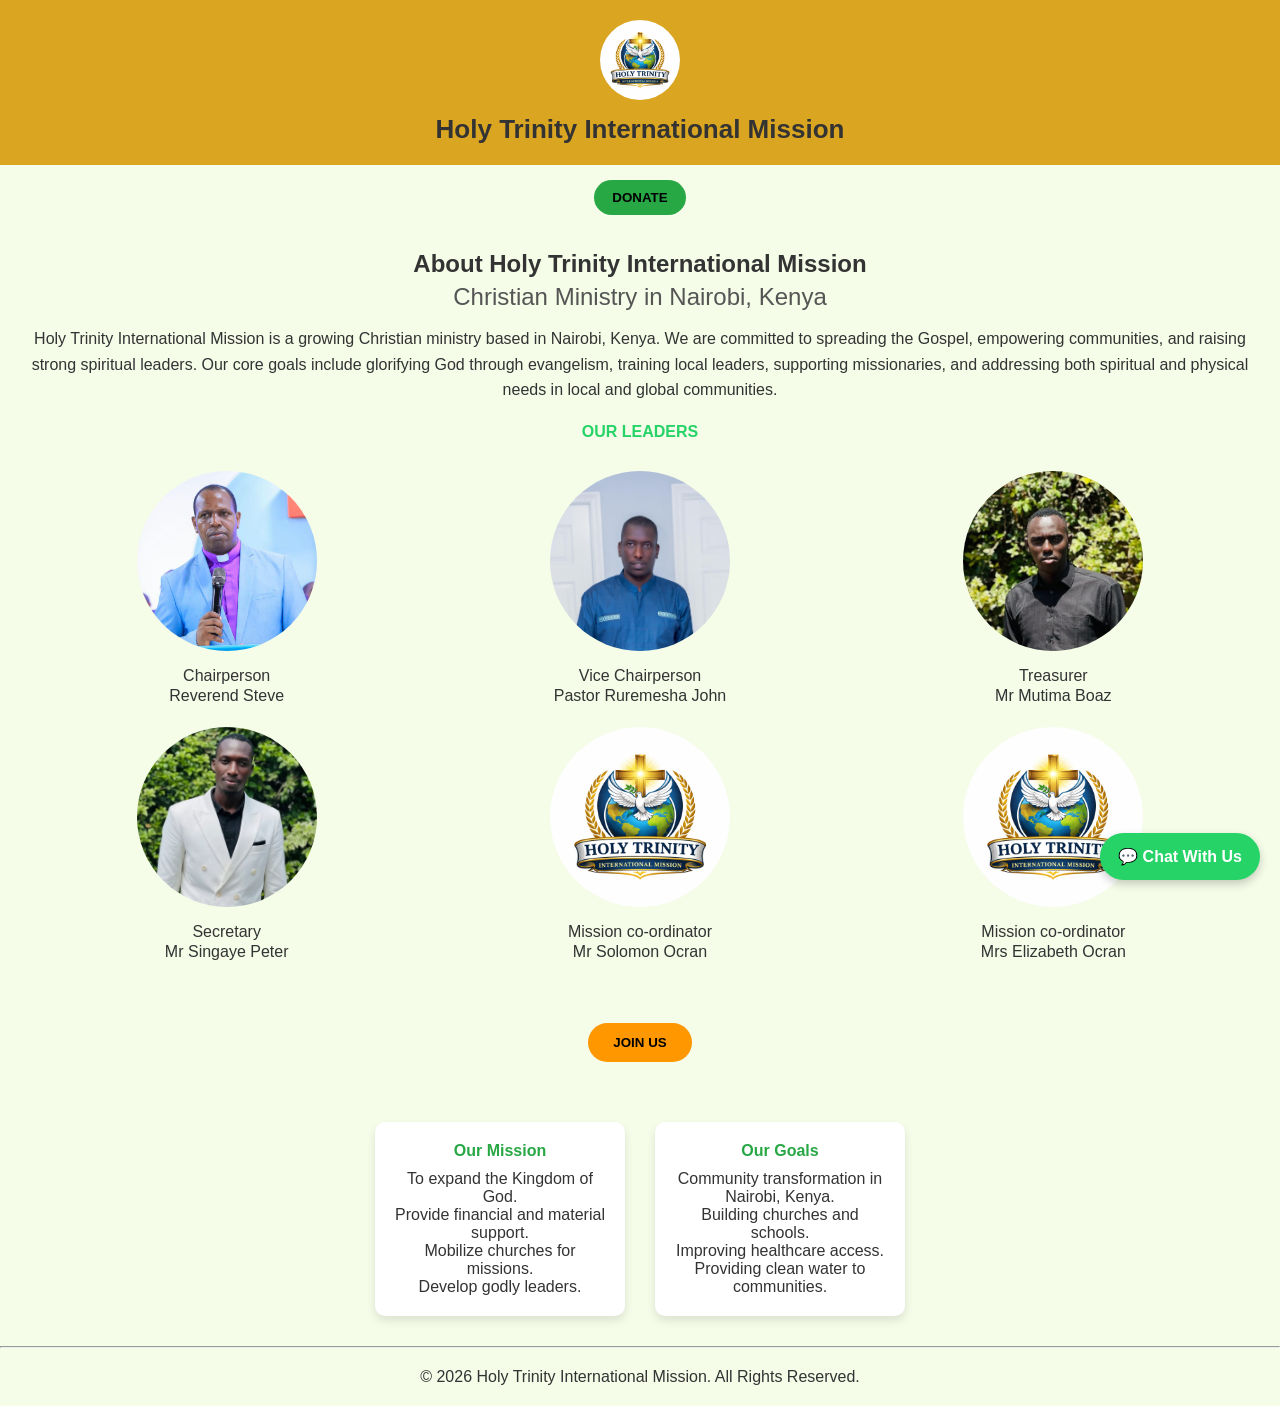
<file: about-mission.html>
<!DOCTYPE html>
<html lang="en">

<head>
  <meta charset="UTF-8">
  <meta name="viewport" content="width=device-width, initial-scale=1.0">

  <!-- SEO -->
  <title>About Us | Holy Trinity International Mission Nairobi Kenya</title>
  <meta name="description"
    content="Learn about Holy Trinity International Mission in Nairobi, Kenya. Our mission, leadership, and commitment to evangelism, community outreach, and spiritual growth.">
  <meta name="keywords"
    content="about church Nairobi, Christian mission Kenya, Holy Trinity Mission, church leadership Nairobi">
  <meta name="author" content="Dominic Kimani">

  <!-- Sitemap -->
  <link rel="sitemap" type="application/xml" title="Sitemap" href="sitemap.xml">

  <link rel="stylesheet" href="css/about-styles.css">
</head>

<body>

  <!-- HEADER -->
  <header class="header">
    <img src="images/WhatsApp Image 2026-03-09 at 11.37.44.jpeg" alt="Holy Trinity International Mission">
    <h1>Holy Trinity International Mission</h1>
  </header>

  <!-- NAV -->
  <nav class="nav">
    <button class="donate-btn">DONATE</button>
  </nav>

  <!-- SEO TEXT -->
  <section class="seo-text">
    <h1>About Holy Trinity International Mission</h1>
    <h2>Christian Ministry in Nairobi, Kenya</h2>
    <p>
      Holy Trinity International Mission is a growing Christian ministry based in Nairobi, Kenya.
      We are committed to spreading the Gospel, empowering communities, and raising strong spiritual leaders.
      Our core goals include glorifying God through evangelism, training local leaders, supporting missionaries, and
      addressing both spiritual and physical needs in local and global communities.
    </p>
  </section>

  <div class="heads">
    <p>OUR LEADERS</p>
  </div>


  <!-- Leaders -->
  <section class="leaders">
    <div class="leader">
      <img src="images/pastor steve.jpeg" alt="Reverend Steve Chairperson Holy Trinity Mission Nairobi">
      <p>Chairperson</p>
      <p>Reverend Steve</p>
    </div>
    <div class="leader">
      <img src="images/vice-chair.jpeg" alt="Pastor Ruremesha John Vice Chairperson Nairobi">
      <p>Vice Chairperson</p>
      <p>Pastor Ruremesha John</p>
    </div>
    <div class="leader">
      <img src="images/accountant.jpeg" alt="Mr Mutima Boaz Treasurer Holy Trinity Mission">
      <p>Treasurer</p>
      <p>Mr Mutima Boaz</p>
    </div>
    <div class="leader">
      <img src="images/WhatsApp Image 2026-03-13 at 13.53.25.jpeg"
        alt="Mr Singaye Peter Secretary Holy Trinity Mission">
      <p>Secretary</p>
      <p>Mr Singaye Peter</p>
    </div>
    <div class="leader">
      <img src="images/WhatsApp Image 2026-03-09 at 11.37.44.jpeg"
        alt="Mr Singaye Peter Secretary Holy Trinity Mission">
      <p>Mission co-ordinator</p>
      <p>Mr Solomon Ocran</p>
    </div>
    <div class="leader">
      <img src="images/WhatsApp Image 2026-03-09 at 11.37.44.jpeg"
        alt="Mr Singaye Peter Secretary Holy Trinity Mission">
      <p>Mission co-ordinator</p>
      <p>Mrs Elizabeth Ocran</p>
    </div>
  </section>

  <!-- Join -->
  <div class="container">
    <a href="https://wa.me/254782729130?text=Hello%20I%20would%20like%20to%20know%20more%20about%20Holy%20Trinity%20Mission"
      target="_blank">
      <button class="join-us-button">JOIN US</button>
    </a>
  </div>

  <!-- Middle Sections -->
  <section class="middle">
    <div class="middle-sections">
      <p class="our-mission">Our Mission</p>
      <p>To expand the Kingdom of God.</p>
      <p>Provide financial and material support.</p>
      <p>Mobilize churches for missions.</p>
      <p>Develop godly leaders.</p>
    </div>
    <div class="middle-sections">
      <p class="our-mission">Our Goals</p>
      <p>Community transformation in Nairobi, Kenya.</p>
      <p>Building churches and schools.</p>
      <p>Improving healthcare access.</p>
      <p>Providing clean water to communities.</p>
    </div>
  </section>

  <hr>

  <!-- Footer -->
  <footer>
    <p>© 2026 Holy Trinity International Mission. All Rights Reserved.</p>
  </footer>

  <!-- Floating WhatsApp for Two Numbers -->
  <a class="whatsapp-float" href="#" onclick="sendWhatsApp()">💬 Chat With Us</a>

  <!-- M-PESA Modal -->
  <div id="mpesaModal" class="modal">
    <div class="modal-content">
      <span class="close">&times;</span>
      <h2>M-Pesa Donation</h2>
      <p><strong>Paybill:</strong> 522522</p>
      <p><strong>Account:</strong> <span id="accountNumber">1350150231</span></p>
      <button id="copyAccountBtn">Copy Account Number</button>
      <p>Thank you for supporting Holy Trinity Mission 🙏</p>
    </div>
  </div>

  <!-- JS -->
  <script>
    document.addEventListener("DOMContentLoaded", function () {
      const donateBtn = document.querySelector(".donate-btn");
      const modal = document.getElementById("mpesaModal");
      const closeBtn = modal.querySelector(".close");
      const copyBtn = document.getElementById("copyAccountBtn");

      // Open modal on Donate click
      donateBtn.addEventListener("click", () => modal.style.display = "flex");

      // Close modal on X click
      closeBtn.addEventListener("click", () => modal.style.display = "none");

      // Close modal if click outside
      modal.addEventListener("click", e => {
        if (e.target === modal) modal.style.display = "none";
      });

      // Copy account
      copyBtn.addEventListener("click", () => {
        const account = document.getElementById("accountNumber").innerText;
        navigator.clipboard.writeText(account);
        alert("Account number copied: " + account);
      });

      // WhatsApp to two numbers
      window.sendWhatsApp = function () {
        const message = "Hello, I would like to inquire about Holy Trinity Mission";
        const number1 = "254782729130";
        const number2 = "254701760175";
        window.open(`https://wa.me/${number1}?text=${encodeURIComponent(message)}`, "_blank");
        setTimeout(() => window.open(`https://wa.me/${number2}?text=${encodeURIComponent(message)}`, "_blank"), 1500);
      };
    });
  </script>

</body>

</html>
</file>
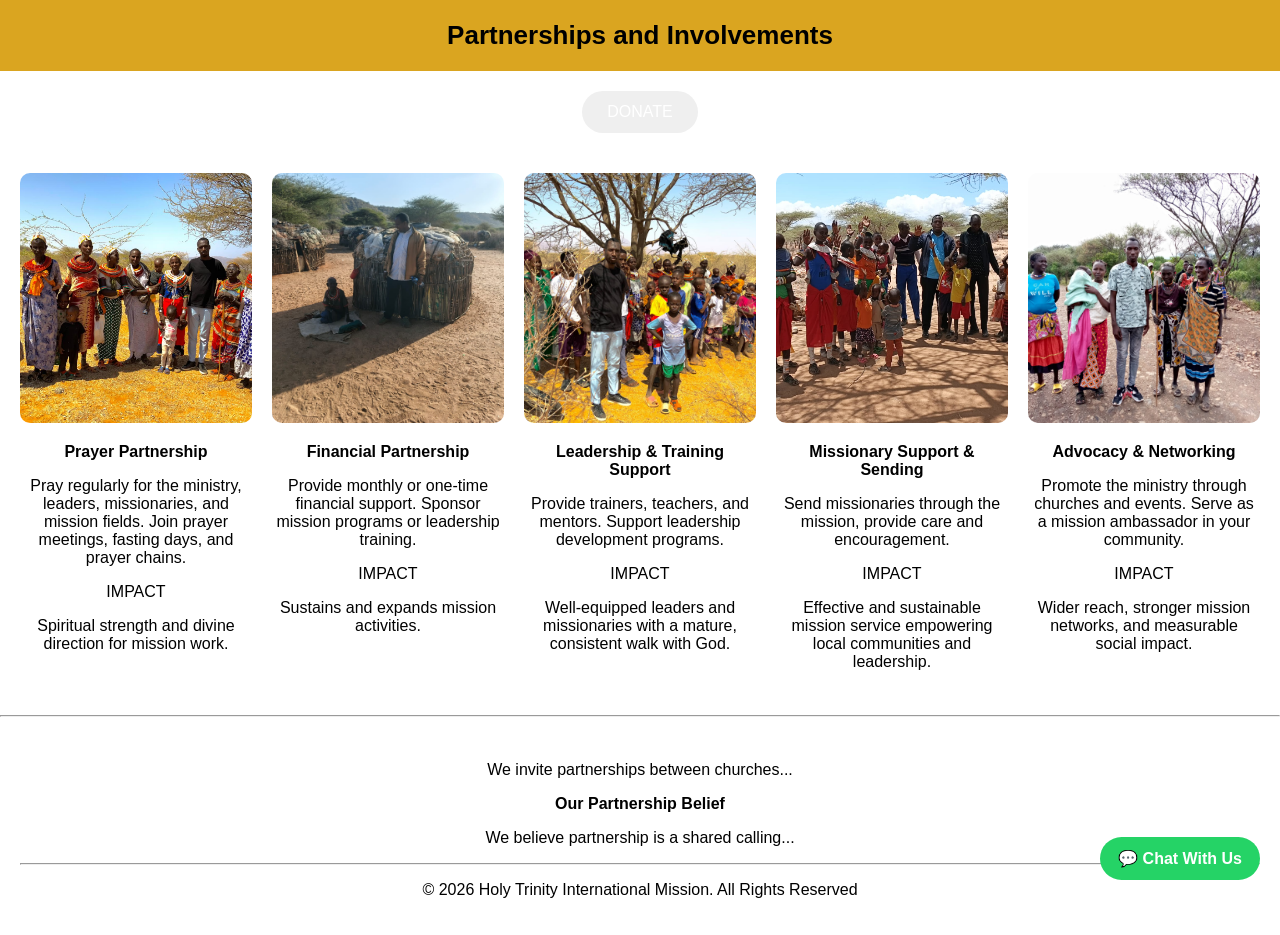
<file: partnerships.html>
<!DOCTYPE html>
<html lang="en">

<head>
  <meta charset="UTF-8">
  <meta name="viewport" content="width=device-width, initial-scale=1.0">
  <title>Partnerships & Involvements | Holy Trinity International Mission</title>

  <meta name="description"
    content="Join Holy Trinity International Mission through prayer, financial support, leadership training, and missionary sending.">
  <meta name="keywords" content="partnership, mission support, Christian ministry, Kenya">
  <meta name="author" content="Dominic Kimani">

  <link rel="stylesheet" href="css/partnerships-styles.css">
</head>

<body>

  <header class="header">
    <div class="h1">Partnerships and Involvements</div>
  </header>

  <nav class="nav">
    <button class="donate-btn" onclick="openMpesaModal()">DONATE</button>
  </nav>

  <!-- M-PESA MODAL -->
  <div id="mpesaModal" class="modal">
    <div class="modal-box">
      <span class="close" onclick="closeMpesaModal()">&times;</span>
      <h2>M-Pesa Donation</h2>
      <p><strong>Paybill:</strong> 522522</p>
      <p><strong>Account:</strong> <span id="accountNumber">1350150231</span></p>
      <button class="copy-btn" onclick="copyAccount()">Copy Account Number</button>
    </div>
  </div>

  <!-- CONTENT -->
  <section class="middle">

    <div class="visions">
      <img class="photos" src="images/WhatsApp Image 2026-03-11 at 08.22.05.jpeg" onclick="expandImage(this)">
      <p><b>Prayer Partnership</b></p>
      <p>Pray regularly for the ministry, leaders, missionaries, and mission fields. Join prayer meetings,
        fasting days, and prayer chains.</p>
      <p class="vision-subheads">IMPACT</p>
      <p>Spiritual strength and divine direction for mission work.</p>
    </div>

    <div class="visions">
      <img class="photos" src="images/WhatsApp Image 2026-03-11 at 08.25.13.jpeg" onclick="expandImage(this)">
      <p><b>Financial Partnership</b></p>
      <p>Provide monthly or one-time financial support. Sponsor mission programs or leadership training.</p>
      <p class="vision-subheads">IMPACT</p>
      <p>Sustains and expands mission activities.</p>
    </div>

    <div class="visions">
      <img class="photos" src="images/WhatsApp Image 2026-03-11 at 08.22.08.jpeg" alt="Leadership support"
        onclick="expandImage(this)">
      <p><b>Leadership & Training Support</b></p>
      <p>Provide trainers, teachers, and mentors. Support leadership development programs.</p>
      <p class="vision-subheads">IMPACT</p>
      <p>Well-equipped leaders and missionaries with a mature, consistent walk with God.</p>
    </div>

    <div class="visions">
      <img class="photos" src="images/WhatsApp Image 2026-03-13 at 14.16.11.jpeg" alt="Missionary support"
        onclick="expandImage(this)">
      <p><b>Missionary Support & Sending</b></p>
      <p>Send missionaries through the mission, provide care and encouragement.</p>
      <p class="vision-subheads">IMPACT</p>
      <p>Effective and sustainable mission service empowering local communities and leadership.</p>
    </div>

    <div class="visions">
      <img class="photos" src="images/WhatsApp Image 2026-03-11 at 08.25.14.jpeg" alt="Advocacy"
        onclick="expandImage(this)">
      <p><b>Advocacy & Networking</b></p>
      <p>Promote the ministry through churches and events. Serve as a mission ambassador in your community.</p>
      <p class="vision-subheads">IMPACT</p>
      <p>Wider reach, stronger mission networks, and measurable social impact.</p>
    </div>
  </section>

  <hr>

  <!-- FOOTER -->
  <footer class="footer">
    <p>We invite partnerships between churches...</p>
    <p><b>Our Partnership Belief</b></p>
    <p>We believe partnership is a shared calling...</p>
    <hr style="background:rgb(151,164,6)">
    <p>© 2026 Holy Trinity International Mission. All Rights Reserved</p>
  </footer>



  <!-- IMAGE MODAL -->
  <div id="imageModal" class="img-modal">
    <span class="close-img" onclick="closeImageModal()">&times;</span>
    <img id="expandedImg">
  </div>

  <!-- WHATSAPP -->
  <a class="whatsapp-float" href="https://wa.me/254782729130" target="_blank">
    💬 Chat With Us
  </a>

  <!-- SCRIPT -->
  <script>
    function expandImage(img) {
      const modal = document.getElementById("imageModal");
      const modalImg = document.getElementById("expandedImg");

      modal.style.display = "flex";
      modalImg.src = img.src;
    }

    function closeImageModal() {
      document.getElementById("imageModal").style.display = "none";
    }

    function openMpesaModal() {
      document.getElementById("mpesaModal").style.display = "flex";
    }

    function closeMpesaModal() {
      document.getElementById("mpesaModal").style.display = "none";
    }

    function copyAccount() {
      let acc = document.getElementById("accountNumber").innerText;
      navigator.clipboard.writeText(acc);
      alert("Copied: " + acc);
    }
  </script>

</body>

</html>
</file>
<file: css/about-styles.css>
/* General */
 * {
   margin: 0;
   padding: 0;
   box-sizing: border-box;
   font-family: Arial, sans-serif;
 }
 body {
   background: #f5fce8;
   color: #333;
 }
 /* Header */
 .header {
   background: goldenrod;
   padding: 20px;
   text-align: center;
 }
 .header img {
   height: 80px;
   border-radius: 50%;
 }
 .header h1 {
   font-size: 26px;
   margin-top: 10px;
 }
 /* Navigation */
 .nav {
   margin: 15px 0;
   display: flex;
   justify-content: center;
   gap: 15px;
   flex-wrap: wrap;
 }
 .nav a,
 .nav button {
   text-decoration: none;
   color: black;
   font-weight: bold;
   padding: 10px 18px;
   border-radius: 30px;
   border: none;
   cursor: pointer;
   transition: 0.3s;
 }
 .nav a:hover,
 .nav button:hover {
   background: greenyellow;
   transform: scale(1.05);
 }
 .donate-btn {
   background: #28a745;
   color: white;
 }
 /* SEO Text */
 section.seo-text {
   padding: 20px;
   text-align: center;
 }
 section.seo-text h1 {
   margin-bottom: 5px;
 }
 section.seo-text h2 {
   margin-bottom: 15px;
   font-weight: normal;
   color: #555;
 }
 section.seo-text p {
   line-height: 1.6;
 }
 /* Leaders Section */
 .heads {
  display: flex;
  align-items: center;
  justify-content: center;
  color: #25D366;
  font-weight: bold;
 }

 .leaders {
   display: grid;
   grid-template-columns: repeat(auto-fit, minmax(333px, 1fr));
   gap: 20px;
   padding: 30px;
   text-align: center;
 }
 .leader img {
   width: 100%;
   height: 180px;
   max-width: 180px;
   border-radius: 50%;
   margin-bottom: 10px;
   object-fit: cover;
 }
 .leader p {
   margin: 2px 0;
 }
 /* Join Section */
 .container {
   text-align: center;
   margin: 30px 0;
 }
 .join-us-button {
   background: #ff9800;
   border: none;
   padding: 12px 25px;
   border-radius: 50px;
   font-weight: bold;
   cursor: pointer;
   transition: 0.3s;
 }
 .join-us-button:hover {
   background: #e68900;
   transform: scale(1.05);
 }
 /* Middle Sections */
 .middle {
   display: flex;
   flex-wrap: wrap;
   justify-content: center;
   gap: 30px;
   padding: 30px;
 }
 .middle-sections {
   background: white;
   padding: 20px;
   border-radius: 10px;
   width: 250px;
   text-align: center;
   box-shadow: 0 5px 10px rgba(0, 0, 0, 0.1);
 }
 .our-mission {
   font-weight: bold;
   margin-bottom: 10px;
   color: #28a745;
 }
 /* Footer */
 footer {
   text-align: center;
   padding: 20px;
 }
 /* Floating WhatsApp */
 .whatsapp-float {
   position: fixed;
   bottom: 20px;
   right: 20px;
   background: #25D366;
   color: white;
   padding: 14px 18px;
   border-radius: 50px;
   text-decoration: none;
   font-weight: bold;
   box-shadow: 0 4px 10px rgba(0, 0, 0, 0.2);
   transition: 0.3s;
 }
 .whatsapp-float:hover {
   background: #1ebe5d;
   transform: scale(1.1);
 }
 /* Modal */
 .modal {
   display: none;
   position: fixed;
   top: 0;
   left: 0;
   width: 100%;
   height: 100%;
   background: rgba(0, 0, 0, 0.7);
   justify-content: center;
   align-items: center;
   z-index: 1000;
 }
 .modal-content {
   background: #f5fff5;
   border-top: 5px solid #28a745;
   padding: 25px;
   width: 90%;
   max-width: 400px;
   border-radius: 15px;
   position: relative;
   box-shadow: 0 10px 25px rgba(0, 0, 0, 0.3);
   text-align: center;
 }
 .modal-content .close {
   position: absolute;
   top: 10px;
   right: 15px;
   font-size: 24px;
   cursor: pointer;
 }
 .modal-content button {
   background: #28a745;
   border: none;
   color: white;
   padding: 10px 20px;
   border-radius: 30px;
   cursor: pointer;
   font-weight: bold;
   margin-top: 10px;
   transition: 0.3s;
 }
 .modal-content button:hover {
   background: #218838;
   transform: scale(1.05);
 }
</file>
<file: css/partnerships-styles.css>
body {
  margin: 0;
  font-family: Arial, sans-serif;
}

/* HEADER */
.header {
  background: goldenrod;
  color: black;
  text-align: center;
  padding: 20px;
  font-size: 26px;
  font-weight: 600;
}

/* NAV */
.nav {
  text-align: center;
  margin: 20px;
}

/* DONATE BUTTON */
.donate-btn {
  background: linear-gradient(45deg, green);
  color: white;
  border: none;
  padding: 12px 25px;
  font-size: 16px;
  cursor: pointer;
  border-radius: 30px;
  transition: 0.3s;
}

.donate-btn:hover {
  transform: scale(1.1);
  box-shadow: 0 5px 20px rgba(0, 0, 0, 0.3);
}

/* CONTENT */
.middle {
  display: grid;
  grid-template-columns: repeat(auto-fit, minmax(200px, 1fr));
  gap: 20px;
  padding: 20px;
}

.visions {
  text-align: center;
}

.photos {
  width: 100%;
  height: 250px;
  object-fit: cover;
  border-radius: 10px;
  cursor: pointer;
  transition: 0.3s;
}

.photos:hover {
  transform: scale(1.05);
}

/*IMAGE MODAL*/
.img-modal {
  display: none;
  position: fixed;
  z-index: 999;
  left: 0;
  top: 0;
  width: 100%;
  height: 100%;
  background: rgba(0, 0, 0, 0.9);
  justify-content: center;
  align-items: center;
}

.img-modal img {
  max-width: 90%;
  max-height: 90%;
  object-fit: contain;
  border-radius: 10px;
}

.close-img {
  position: absolute;
  top: 20px;
  right: 40px;
  color: white;
  font-size: 40px;
  cursor: pointer;
}

/* MODAL */
.modal {
  display: none;
  position: fixed;
  z-index: 999;
  width: 100%;
  height: 100%;
  background: rgba(0, 0, 0, 0.7);
  justify-content: center;
  align-items: center;
}

.modal-box {
  background: white;
  padding: 20px;
  border-radius: 10px;
  text-align: center;
}

.close {
  float: right;
  font-size: 25px;
  cursor: pointer;
}

/* COPY BUTTON */
.copy-btn {
  margin-top: 10px;
  padding: 10px;
  background: #4caf50;
  color: white;
  border: none;
  cursor: pointer;
}

/* WHATSAPP */
.whatsapp-float {
  position: fixed;
  bottom: 20px;
  right: 20px;
  background: #25D366;
  color: white;
  padding: 12px 18px;
  border-radius: 30px;
  text-decoration: none;
  font-weight: bold;
}

/* Footer */
footer {
  text-align: center;
  padding: 20px;
}
</file>
